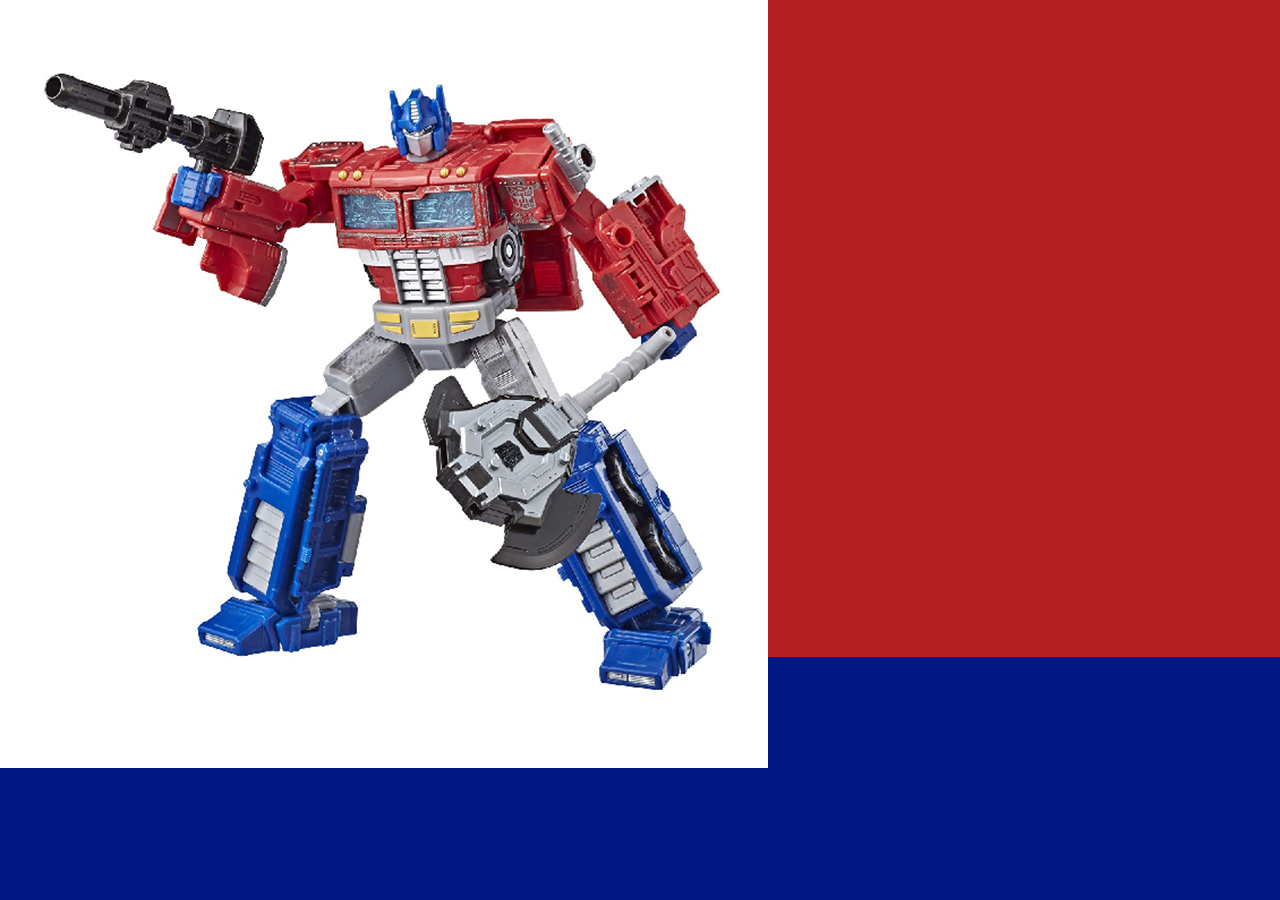
<file: ccozort/index.html>
<!-- Tells the browser what version of HTML to use... -->
<!DOCTYPE html>
<!-- opening html content tag -->
<html>
<!-- opens the head where linking and metadata can go -->

<head>
    <!-- sets character set to be used by document -->
    <meta charset="utf-8">
    <title>Game template</title>
    <!-- style or CSS -->
    <link rel="stylesheet" type="text/css" href="_css/myStyle.css">
</head>

<body>
<img src="_images/oprimebot.jpg">
</body>
<script src="_js/myScript.js"></script>
<!-- <script src="_js/scratch.js"></script> -->

</html>
</file>
<file: ccozort/_css/myStyle.css>
/* This is a CSS comment */
p {
    color: red;
}

/* @media tags used for responsive web design (in this case based on width of viewport */
@media (min-width: 576px) {
  .container-sm, .container {
    max-width: 540px;
  }
  body{
    background-image: url("../_images/oprimebot.jpg");
  }
}
@media (min-width: 768px) {
  .container-sm, .container {
    max-width: 540px;
  }
  body{
    background-image: url("../_images/background.jpg");
  }
}

* {box-sizing: border-box}
body {
    font-family: Verdana, sans-serif;
    margin:0;
    
    }
.mySlides {display: none}
img {vertical-align: middle;}

/* Slideshow container */
.slideshow-container {
  max-width: 1000px;
  position: relative;
  margin: auto;
  z-index: 1;
}

/* Next & previous buttons */
.prev, .next {
  cursor: pointer;
  position: absolute;
  top: 50%;
  width: auto;
  padding: 16px;
  margin-top: -22px;
  color: white;
  font-weight: bold;
  font-size: 18px;
  transition: 0.6s ease;
  border-radius: 0 3px 3px 0;
  user-select: none;
}

/* Position the "next button" to the right */
.next {
  right: 0;
  border-radius: 3px 0 0 3px;
}

/* On hover, add a black background color with a little bit see-through */
.prev:hover, .next:hover {
  background-color: rgba(0,0,0,0.8);
}

/* Caption text */
.text {
  color: #f2f2f2;
  font-size: 15px;
  padding: 8px 12px;
  position: absolute;
  bottom: 8px;
  width: 100%;
  text-align: center;
}

/* Number text (1/3 etc) */
.numbertext {
  color: #f2f2f2;
  font-size: 12px;
  padding: 8px 12px;
  position: absolute;
  top: 0;
}

/* The dots/bullets/indicators */
.dot {
  cursor: pointer;
  height: 15px;
  width: 15px;
  margin: 0 2px;
  background-color: #bbb;
  border-radius: 50%;
  display: inline-block;
  transition: background-color 0.6s ease;
}

.active, .dot:hover {
  background-color: #717171;
}

/* Fading animation */
.fade {
  -webkit-animation-name: fade;
  -webkit-animation-duration: 1.5s;
  animation-name: fade;
  animation-duration: 1.5s;
}

@-webkit-keyframes fade {
  from {opacity: .4} 
  to {opacity: 1}
}

@keyframes fade {
  from {opacity: .4} 
  to {opacity: 1}
}

/* On smaller screens, decrease text size */
@media only screen and (max-width: 300px) {
  .prev, .next,.text {font-size: 11px}
}


/* this is an ID */
#canvas {
    border:1px solid #000000;
}
/* this is a class... */
.outerContainer{
    width: 100%;
    height: 1500px;
}

.customContainer{
    margin: 0 auto;
    width: 100%;
    height: 100%;
}
.topback{
    width: 100%;
    /* height: 33%; */
    height: 33%;
    background-color: #0000FF;
    z-index: -1;
}
.middleback{
    margin: 0 auto;
    width: 2000px;
    height: 33%;
    background-color: #33ff00;
    z-index: -1;
}
.bottomback{
    margin: 0 auto;
    width: 2000px;
    height: 33%;
    background-color: #ff3c00;
    z-index: -1;
}
.blueblock {
    position: absolute;
    top: 45px;
    float: left;
    background-color: #0000FF;
    width: 700px;
    height: 500px;
}
.redstripe {
    float: right;
    height: 50px;
    width: 2000px;
    background-color: #db0c40
}

.whitestripe {
    float: right;
    height: 50px;
    width: 2000px;
    background-color: #FFFFFF
}
</file>
